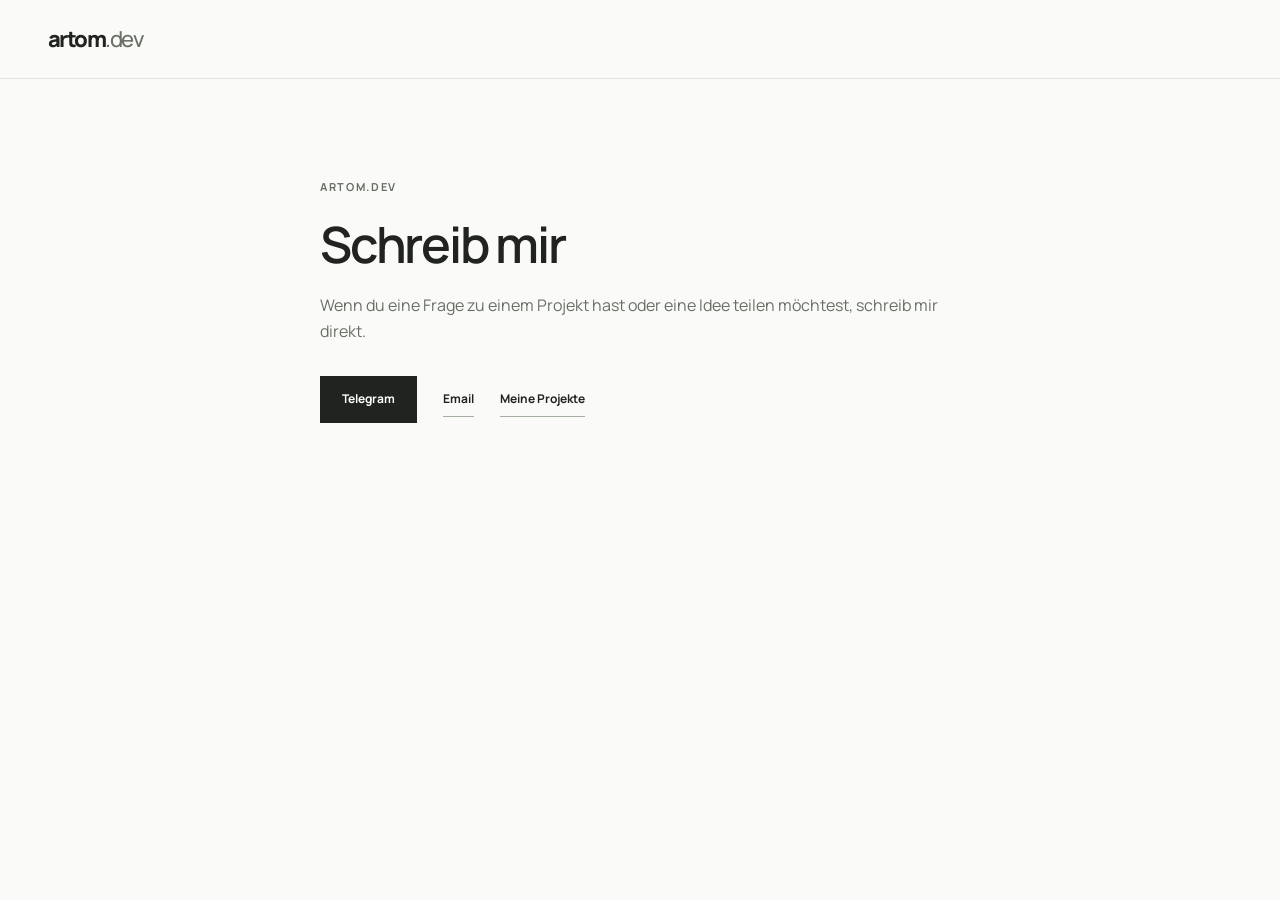
<file: de-thanks.html>
<!DOCTYPE html>
<html lang="de"><head><meta charset="UTF-8"><meta name="viewport" content="width=device-width,initial-scale=1"><title>Schreib mir | artom.dev</title><meta name="robots" content="noindex"><link href="https://fonts.googleapis.com/css2?family=Manrope:wght@400;500;600;700;800&display=swap" rel="stylesheet"><link rel="stylesheet" href="assets/css/styles.css?v=20261108-personal-v2"></head><body><header class="site-header"><div class="container header-inner"><a class="brand" href="de.html">artom<span>.dev</span></a></div></header><main><section class="section"><div class="container" style="max-width:640px"><div class="eyebrow">ARTOM.DEV</div><h1 style="font-size:clamp(32px,5vw,50px);margin:20px 0">Schreib mir</h1><p>Wenn du eine Frage zu einem Projekt hast oder eine Idee teilen möchtest, schreib mir direkt.</p><div class="hero-ctas"><a class="btn-primary" href="https://t.me/artom_dev" target="_blank" rel="noopener noreferrer">Telegram</a><a class="text-link" href="mailto:artom.devv@gmail.com">Email</a><a class="text-link" href="de.html#apps">Meine Projekte</a></div></div></section></main></body></html>
</file>
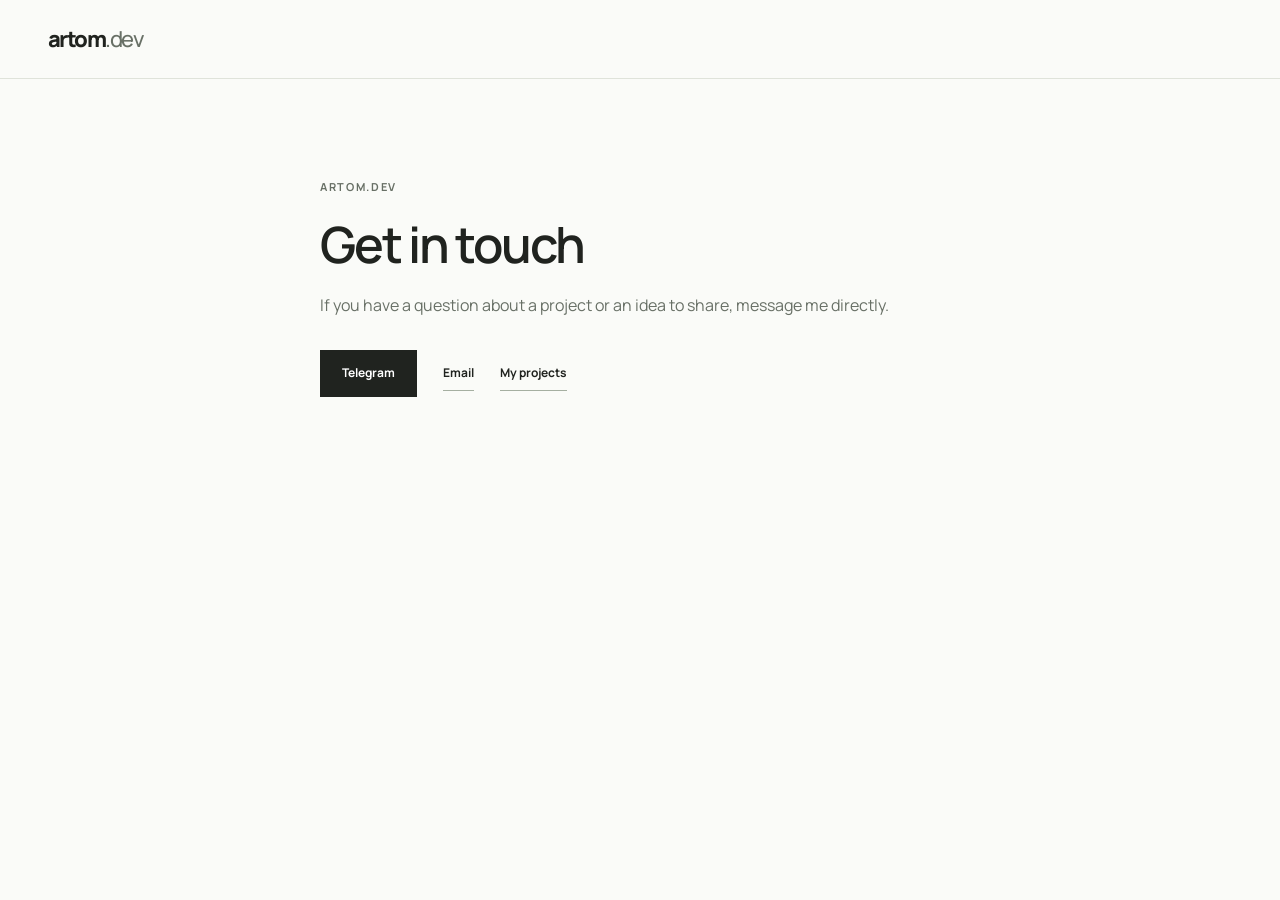
<file: en-thanks.html>
<!DOCTYPE html>
<html lang="en"><head><meta charset="UTF-8"><meta name="viewport" content="width=device-width,initial-scale=1"><title>Get in touch | artom.dev</title><meta name="robots" content="noindex"><link href="https://fonts.googleapis.com/css2?family=Manrope:wght@400;500;600;700;800&display=swap" rel="stylesheet"><link rel="stylesheet" href="assets/css/styles.css?v=20261108-personal-v2"></head><body><header class="site-header"><div class="container header-inner"><a class="brand" href="en.html">artom<span>.dev</span></a></div></header><main><section class="section"><div class="container" style="max-width:640px"><div class="eyebrow">ARTOM.DEV</div><h1 style="font-size:clamp(32px,5vw,50px);margin:20px 0">Get in touch</h1><p>If you have a question about a project or an idea to share, message me directly.</p><div class="hero-ctas"><a class="btn-primary" href="https://t.me/artom_dev" target="_blank" rel="noopener noreferrer">Telegram</a><a class="text-link" href="mailto:artom.devv@gmail.com">Email</a><a class="text-link" href="en.html#apps">My projects</a></div></div></section></main></body></html>
</file>
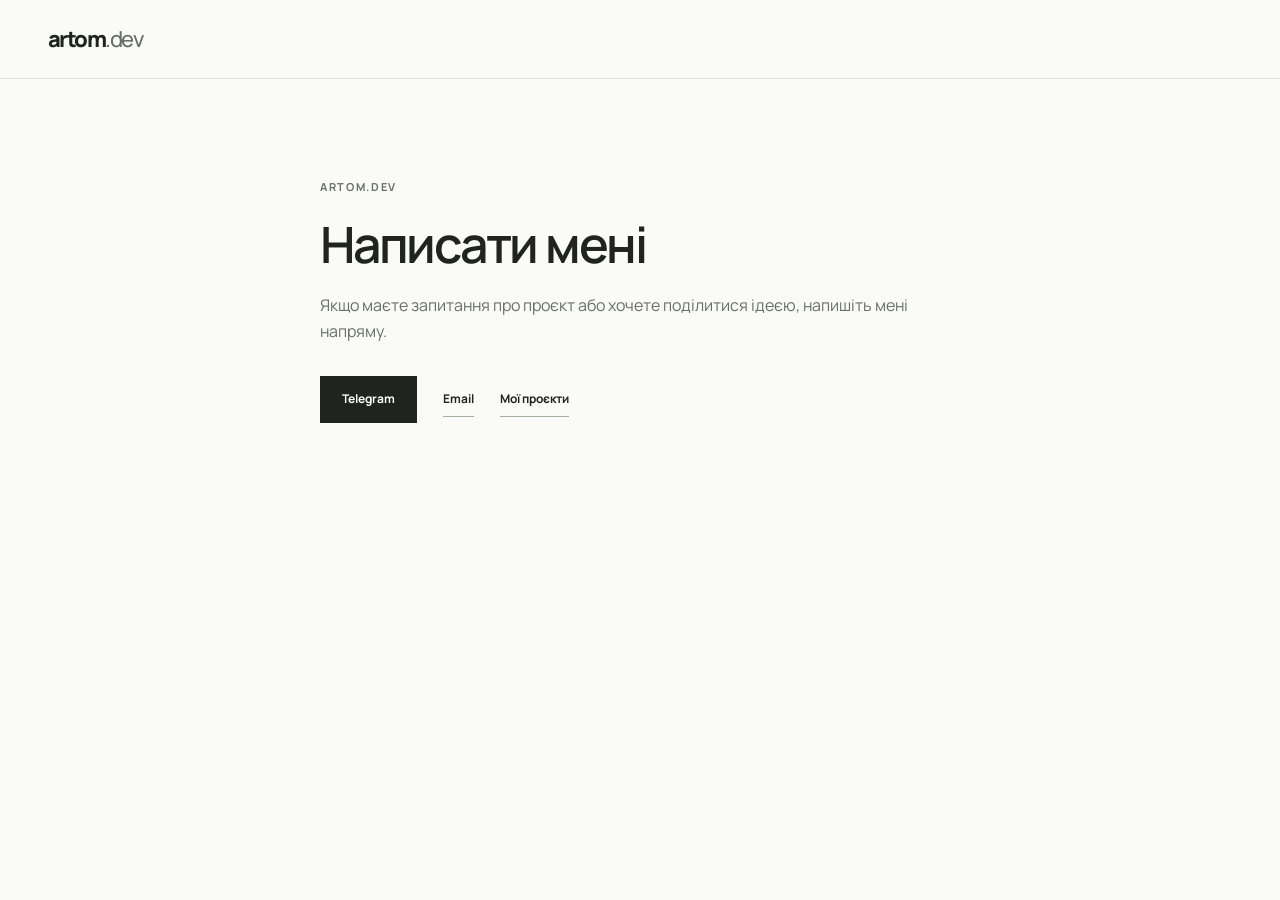
<file: thanks.html>
<!DOCTYPE html>
<html lang="uk"><head><meta charset="UTF-8"><meta name="viewport" content="width=device-width,initial-scale=1"><title>Написати мені | artom.dev</title><meta name="robots" content="noindex"><link href="https://fonts.googleapis.com/css2?family=Manrope:wght@400;500;600;700;800&display=swap" rel="stylesheet"><link rel="stylesheet" href="assets/css/styles.css?v=20261108-personal-v2"></head><body><header class="site-header"><div class="container header-inner"><a class="brand" href="index.html">artom<span>.dev</span></a></div></header><main><section class="section"><div class="container" style="max-width:640px"><div class="eyebrow">ARTOM.DEV</div><h1 style="font-size:clamp(32px,5vw,50px);margin:20px 0">Написати мені</h1><p>Якщо маєте запитання про проєкт або хочете поділитися ідеєю, напишіть мені напряму.</p><div class="hero-ctas"><a class="btn-primary" href="https://t.me/artom_dev" target="_blank" rel="noopener noreferrer">Telegram</a><a class="text-link" href="mailto:artom.devv@gmail.com">Email</a><a class="text-link" href="index.html#apps">Мої проєкти</a></div></div></section></main></body></html>
</file>
<file: assets/css/styles.css>
/* Personal project portfolio. One type family, a quiet grid and room for the work. */
:root{--ink:#20231f;--muted:#687066;--paper:#fafbf8;--line:#dfe3da;--soft:#f0f3ec;--accent:#365b40;--max:1240px}
*{box-sizing:border-box}
html{scroll-behavior:smooth;scroll-padding-top:96px}
body{margin:0;background:var(--paper);color:var(--ink);font-family:'Manrope',system-ui,sans-serif;font-size:16px;line-height:1.65;-webkit-font-smoothing:antialiased}
button,input,textarea{font:inherit}
button,a{-webkit-tap-highlight-color:transparent}
a{color:inherit;text-decoration:none}
button{cursor:pointer}
img{display:block;max-width:100%}
h1,h2,h3,p{margin:0}
h1,h2,h3{line-height:1.12;letter-spacing:-.045em;font-weight:600}
p{color:var(--muted)}
.container{width:min(var(--max),calc(100% - 96px));margin-inline:auto}
.section{padding:100px 0}
.eyebrow{font-size:11px;letter-spacing:.15em;text-transform:uppercase;font-weight:700;color:var(--muted);line-height:1.5}
h2{font-size:clamp(30px,3.3vw,44px);text-wrap:balance}
a:focus-visible,button:focus-visible{outline:2px solid var(--accent);outline-offset:5px}
.skip-link{position:fixed;top:10px;left:10px;padding:10px 20px;background:var(--ink);color:white;z-index:1000;transform:translateY(-150%)}
.skip-link:focus{transform:translateY(0)}
.site-header{position:sticky;top:0;z-index:30;background:rgba(250,251,248,.96);backdrop-filter:blur(16px);border-bottom:1px solid var(--line)}
.header-inner{display:flex;align-items:center;gap:34px;min-height:78px}
.brand{font-size:22px;font-weight:800;letter-spacing:-.07em;white-space:nowrap}
.brand span{font-weight:500;color:var(--muted)}
.main-nav{display:flex;gap:30px;margin-left:auto;align-items:center}
.main-nav a{font-size:12px;font-weight:600;color:var(--muted);padding:8px 0;transition:color .2s}
.main-nav a:hover{color:var(--ink)}
.lang-switch{position:relative;border-left:1px solid var(--line);padding-left:20px}
.lang-switch button{display:flex;gap:10px;align-items:center;border:0;background:none;padding:7px 0;color:var(--ink);font-size:12px}
.lang-switch ul{display:none;list-style:none;margin:12px 0 0;padding:6px;position:absolute;right:-10px;top:100%;background:var(--paper);border:1px solid var(--line);min-width:76px;box-shadow:0 12px 25px #20231f0d}
.lang-switch.open ul{display:block}
.lang-switch ul a{display:block;padding:8px 12px;font-size:12px}
.lang-switch ul a:hover{background:var(--soft)}
.hero{position:relative;padding:100px 0 90px;border-bottom:1px solid var(--line);overflow:hidden}
.hero:before{content:'';position:absolute;inset:0;z-index:-1;background-image:linear-gradient(to right,#dfe3da55 1px,transparent 1px);background-size:calc(100% / 8) 100%;mask-image:linear-gradient(to right,transparent,#000)}
.hero-grid{display:grid;grid-template-columns:minmax(0,1.55fr) minmax(280px,1fr);gap:8%;align-items:center}
.hero h1{font-size:clamp(42px,5.5vw,76px);line-height:1.1;margin:25px 0;letter-spacing:-.055em}
.hero h1 span{color:var(--accent)}
.hero-body{max-width:48ch;font-size:17px;line-height:1.8}
.hero-ctas{display:flex;align-items:center;gap:26px;flex-wrap:wrap;margin-top:32px}
.btn-primary,.btn-secondary,.btn-black{display:inline-flex;align-items:center;justify-content:center;gap:20px;font-size:12px;font-weight:700;line-height:1.4;border:1px solid var(--ink);padding:14px 21px;transition:background .2s,color .2s;min-height:46px}
.btn-primary{background:var(--ink);color:#fff}
.btn-primary:hover{background:var(--accent);border-color:var(--accent)}
.btn-primary span{font-size:18px;font-weight:400}
.text-link{font-size:12px;font-weight:700;border-bottom:1px solid #a5afa1;padding:7px 0}
.hobby-note{display:flex;align-items:center;gap:8px;margin-top:30px;font-size:11px;color:var(--muted)}
.status-dot{width:6px;height:6px;background:#6d8a60;border-radius:50%}
.project-index{border:1px solid var(--line);background:#f5f7f1;box-shadow:16px 16px 0 #e8ede355}
.index-heading{padding:22px;display:flex;justify-content:space-between;gap:14px;font-size:10px;text-transform:uppercase;letter-spacing:.12em;color:var(--muted)}
.project-index>a{display:flex;gap:20px;align-items:center;border-top:1px solid var(--line);padding:24px 22px;transition:background .2s}
.project-index>a:hover{background:#e9eee2}
.index-no{font-size:10px;color:var(--muted);align-self:flex-start;padding-top:5px}
.project-index strong{display:block;font-size:22px;font-weight:600;letter-spacing:-.04em}
.project-index small{display:block;font-size:10px;color:var(--muted);margin-top:5px}
.index-arrow{margin-left:auto;color:var(--muted);font-size:19px}
.index-footer{border-top:1px solid var(--line);padding:16px 22px;font-size:9px;text-transform:uppercase;letter-spacing:.13em;color:var(--muted)}
.section-heading{display:grid;grid-template-columns:1.1fr 1fr;gap:10%;align-items:end;margin-bottom:44px}
.section-heading h2{margin-top:14px}
.section-heading>p{font-size:14px;max-width:46ch;line-height:1.8}
#apps{border-bottom:1px solid var(--line)}
.products-list{display:grid;grid-template-columns:repeat(2,minmax(0,1fr));gap:36px}
.product-feature{display:flex;flex-direction:column;min-width:0}
.product-feature-copy{order:2;padding-top:24px}
.product-number{font-size:10px;color:var(--muted);letter-spacing:.12em;margin-bottom:14px}
.product-heading{display:flex;align-items:center;gap:12px;margin-bottom:14px}
.product-heading h3{font-size:29px;letter-spacing:-.045em}
.product-icon{width:44px;height:44px;border-radius:10px;background:var(--soft);object-fit:cover}
.product-icon:not([src]){display:none}
.product-feature-copy>p{font-size:14px;max-width:42ch;line-height:1.8;margin-bottom:22px}
.product-store-links{display:flex;flex-wrap:wrap;gap:9px}
.btn-black{background:transparent;color:var(--ink);border-color:#bbc3b5;font-size:10px;padding:11px 14px;gap:14px;min-height:40px}
.btn-black:hover{background:var(--ink);color:white;border-color:var(--ink)}
.product-visual.product-carousel{order:1;position:relative;display:block;height:370px;overflow:hidden;background:#f0f0ed;width:100%}
.product-carousel-track{display:flex;align-items:stretch;gap:0;width:100%;height:100%;padding:0 0 50px;overflow-x:auto;overflow-y:hidden;scroll-snap-type:x proximity;scroll-behavior:smooth;scroll-padding-inline:0;scrollbar-width:none;overscroll-behavior-x:contain}
.product-carousel-track::-webkit-scrollbar{display:none}
.product-carousel-image{display:block;flex:0 0 auto;width:auto;height:100%;max-width:none;padding:0;object-fit:contain;border-radius:0;scroll-snap-align:start}
.product-carousel-track:focus-visible{outline:2px solid var(--accent);outline-offset:-2px}
.product-carousel-arrow{position:absolute;bottom:9px;display:flex;align-items:center;justify-content:center;width:32px;height:32px;border:1px solid #ccd2c6;background:var(--paper);color:var(--ink);border-radius:50%;font:23px/1 Arial,sans-serif;padding:0 0 2px;z-index:2}
.product-carousel-prev{left:14px}.product-carousel-next{left:54px}
.product-carousel-arrow:disabled{opacity:.25;cursor:default}
.product-carousel-progress{position:absolute;bottom:18px;right:14px;color:var(--muted);font-size:10px;letter-spacing:.12em;pointer-events:none}
#cases{background:#f2f4ee;border-bottom:1px solid var(--line)}
.cases-grid{display:grid;grid-template-columns:repeat(2,minmax(0,1fr));gap:40px 36px}
.case{position:relative;min-width:0}
.case .bg{aspect-ratio:1.65;overflow:hidden;background:#e2e6dc;border:1px solid #dbe0d5}
.case .bg img{width:100%;height:100%;object-fit:cover;object-position:top;transition:transform .5s}
.case:hover .bg img{transform:scale(1.025)}
.case .content{display:flex;justify-content:space-between;align-items:flex-start;gap:16px;padding-top:20px}
.case h3{font-size:21px;letter-spacing:-.035em}
.case p{font-size:12px;margin-top:9px;line-height:1.7;max-width:37ch}
.case .actions{flex-shrink:0;padding-top:2px}
.case .actions .btn-black{border:0;padding:4px 0;font-size:10px;border-bottom:1px solid #9ca793;min-height:0}
.case .actions .btn-black:hover{background:transparent;color:var(--accent)}
.case .actions svg{display:none}
.case-sale-badge{position:absolute;top:14px;right:14px;padding:7px 11px;background:var(--paper);color:var(--ink);font-size:9px;font-weight:700;letter-spacing:.08em;border:1px solid var(--line)}
.about-grid{display:grid;grid-template-columns:1.1fr 1fr;gap:12%}
.about-grid h2{margin:18px 0 26px;max-width:16ch}
.about-grid p{font-size:14px;line-height:1.9;max-width:49ch}
.about-grid .about-intro{color:var(--ink);margin-bottom:18px}
.interests{border-top:1px solid var(--line);align-self:center}
.interest{display:flex;gap:28px;padding:26px 0;border-bottom:1px solid var(--line)}
.interest-number{font-size:10px;color:var(--muted);padding-top:5px}
.interest h3{font-size:21px;margin-bottom:8px}
.interest p{font-size:12px;line-height:1.7}
#contacts{background:#e9eee3;padding-bottom:0;border-top:1px solid #d6dfcf}
.contact-grid{display:grid;grid-template-columns:1.1fr 1fr;gap:12%;padding-bottom:70px}
.contact-grid h2{margin:18px 0 20px}
.contact-grid p{font-size:14px;max-width:42ch;margin-bottom:28px}
.contacts-links{display:flex;flex-direction:column;align-self:center;border-top:1px solid #cbd5c2}
.contact-a{display:flex;align-items:center;justify-content:space-between;gap:14px;padding:19px 0;border-bottom:1px solid #cbd5c2;font-size:15px;overflow-wrap:anywhere}
.contact-a span{color:var(--muted);font-size:19px;flex-shrink:0}
.contact-a:hover{color:var(--accent)}
.site-footer{display:flex;align-items:center;gap:30px;border-top:1px solid #cbd5c2;padding:26px 0;font-size:10px;color:var(--muted)}
.site-footer>.brand{color:var(--ink);font-size:18px;margin-right:auto}
@media(min-width:1450px){.hero{padding-top:120px;padding-bottom:110px}}
@media(max-width:1000px){.container{width:calc(100% - 64px)}.hero-grid{gap:6%;grid-template-columns:1.35fr 1fr}.hero{padding:80px 0}.hero h1{font-size:50px}.main-nav{gap:20px}.header-inner{gap:22px}.section{padding:76px 0}.case .content{display:block}.case .actions{margin-top:14px}.section-heading{gap:6%}.about-grid,.contact-grid{gap:7%}.product-visual.product-carousel{height:340px}.site-footer{gap:18px}}
@media(max-width:760px){.container{width:calc(100% - 40px)}.header-inner{min-height:70px;gap:16px;flex-wrap:wrap;padding-top:14px;padding-bottom:12px}.brand{font-size:21px}.lang-switch{margin-left:auto;border-left:0;padding:0}.main-nav{order:3;flex-basis:100%;margin:0;justify-content:space-between;gap:12px}.main-nav a{padding:0;font-size:11px}.lang-switch ul{margin-top:6px}.hero{padding:54px 0}.hero-grid{grid-template-columns:1fr;gap:42px}.hero h1{font-size:clamp(37px,8.7vw,56px);margin:20px 0 24px}.hero-body{font-size:15px;max-width:42ch}.hero-ctas{gap:22px;margin-top:26px}.hobby-note{margin-top:22px}.project-index{box-shadow:8px 8px 0 #e8ede355}.index-heading{padding:16px 18px}.project-index>a{padding:16px 18px;gap:18px}.project-index strong{font-size:20px}.project-index small{margin-top:2px}.index-footer{padding:12px 18px}.section{padding:56px 0}.section-heading{grid-template-columns:1fr;gap:20px;margin-bottom:30px}.section-heading h2{margin-top:12px}.section-heading>p{font-size:13px}.products-list,.cases-grid{grid-template-columns:1fr;gap:42px}.product-visual.product-carousel{height:330px}.product-feature-copy{padding-top:20px}.product-heading h3{font-size:27px}.product-feature-copy>p{font-size:13px;max-width:45ch;margin-bottom:18px}.product-store-link{font-size:9px;gap:9px;padding:10px 12px}.case .content{display:flex;gap:12px;padding-top:17px}.case h3{font-size:19px}.case p{font-size:12px}.case .actions{margin-top:0}.case .actions .btn-black{font-size:9px}.about-grid,.contact-grid{grid-template-columns:1fr;gap:34px}.about-grid h2{max-width:19ch}.about-grid p{font-size:13px}.interest{padding:20px 0}.contact-grid{padding-bottom:44px}.contact-grid p{font-size:13px}.contact-a{font-size:14px}.site-footer{flex-wrap:wrap;gap:10px;align-items:center;padding:22px 0}.site-footer>.brand{flex-basis:70%;margin:0}.site-footer>span:nth-child(2){order:3;flex-basis:100%}.site-footer>span:last-child{margin-left:auto}}
@media(max-width:360px){.container{width:calc(100% - 32px)}.hero h1{font-size:35px}.hero-ctas{gap:16px}.btn-primary{padding:13px 16px}.case .content{display:block}.case .actions{margin-top:12px}.main-nav{gap:8px}.main-nav a{font-size:10px}}
@media(prefers-reduced-motion:reduce){html,.product-carousel-track{scroll-behavior:auto}*,*::before,*::after{transition:none!important;animation:none!important}}

.icon-arrow{display:inline-block;width:17px;height:17px;vertical-align:middle;flex-shrink:0}.icon-arrow-down{transform:rotate(90deg)}.icon-chevron{display:block;width:12px;height:8px}.product-feature{scroll-margin-top:110px}

/* Quiet browser chrome for website previews. */
.browser-frame{overflow:hidden;border:1px solid #d2d9cc;border-radius:14px;background:var(--paper);transition:transform .45s cubic-bezier(.2,.7,.2,1),box-shadow .45s,border-color .3s}
.browser-bar{height:46px;display:grid;grid-template-columns:56px minmax(0,1fr) 56px;align-items:center;gap:10px;padding:0 15px;background:#e8ede3;border-bottom:1px solid #d6ddcf}
.browser-dots{display:flex;gap:5px}.browser-dots i{width:7px;height:7px;background:#aebba6;border-radius:50%}.browser-dots i:nth-child(2){opacity:.7}.browser-dots i:nth-child(3){opacity:.45}
.browser-address{display:block;min-width:0;overflow:hidden;text-overflow:ellipsis;white-space:nowrap;text-align:center;font-family:ui-monospace,SFMono-Regular,Consolas,monospace;font-size:10px;line-height:26px;padding:0 10px;border:1px solid #d6dece;border-radius:5px;background:#f5f7f1;color:#5c6b54;transition:background .2s,color .2s}
.browser-address:hover{background:#fff;color:var(--ink)}.browser-address:focus-visible{outline:2px solid var(--accent);outline-offset:2px}
.browser-bar-end{display:flex;justify-content:flex-end;color:#819076}.browser-bar-end svg{width:13px;height:13px}
.case .browser-frame .bg{border:0}.case-sale-badge{top:60px}
.case.reveal-ready{opacity:0;transform:translateY(22px);transition:opacity .65s ease var(--reveal-delay,0ms),transform .65s cubic-bezier(.2,.7,.2,1) var(--reveal-delay,0ms)}
.case.reveal-ready.is-revealed{opacity:1;transform:none}
@media(hover:hover) and (pointer:fine){.case:hover .browser-frame{transform:translateY(-5px);box-shadow:0 16px 30px -18px #3b4f3a55;border-color:#aab99f}.case:hover .bg img{transform:scale(1.035)}}
@media(max-width:760px){.browser-bar{height:40px;grid-template-columns:35px minmax(0,1fr) 18px;gap:8px;padding:0 11px}.browser-dots{gap:4px}.browser-dots i{width:6px;height:6px}.browser-address{font-size:9px;line-height:24px;padding:0 7px}.browser-frame{border-radius:11px}.case-sale-badge{top:52px}}
@media(prefers-reduced-motion:reduce){.case.reveal-ready{opacity:1;transform:none;transition:none}.case:hover .browser-frame,.case:hover .bg img{transform:none}.browser-frame,.browser-address{transition:none}}

/* Advertising studio: an illustrative composition, never a performance dashboard. */
.ads-showcase{margin-top:64px;border:1px solid #d2dacb;background:#f1f4ed;overflow:hidden;scroll-margin-top:110px}
.ads-top{display:grid;grid-template-columns:1.05fr 1fr;align-items:center}
.ads-copy{padding:48px 0 48px 40px;position:relative;z-index:2}
.ads-copy .eyebrow{display:flex;align-items:center;gap:10px;color:var(--accent)}
.ads-label-line{width:23px;height:1px;background:currentColor}
.ads-copy h3{font-size:clamp(30px,3.4vw,46px);line-height:1.14;letter-spacing:-.05em;margin:22px 0}
.ads-copy h3 em{font-style:normal;color:var(--accent)}
.ads-copy>p{font-size:14px;line-height:1.85;max-width:47ch}
.ads-actions{display:flex;align-items:center;flex-wrap:wrap;gap:18px 22px;margin-top:27px}
.ads-actions .btn-primary{padding:13px 18px;gap:15px}.ads-actions .text-link{font-size:11px}
.ads-art{height:420px;position:relative;isolation:isolate;overflow:hidden;background:radial-gradient(ellipse at 55% 48%,#d9e5cf88,transparent 65%)}
.ads-orbit{position:absolute;left:50%;top:48%;width:285px;height:285px;border:1px solid #b1c4a155;border-radius:50%;transform:translate(-50%,-50%)}
.ads-orbit-two{width:385px;height:385px}.ads-orbit-three{width:485px;height:485px;border-style:dashed;opacity:.65}
.ads-paths{position:absolute;width:100%;height:100%;inset:0;stroke:#7e9e69;stroke-width:1;stroke-dasharray:4 7;opacity:.55}
.ads-brand-card{position:absolute;top:80px;left:50%;width:200px;background:#fafbf8;border:1px solid #ced9c4;border-radius:12px;padding:12px;transform:translateX(-50%) rotate(-7deg);box-shadow:0 25px 36px -18px #31472a55;z-index:2;transition:transform .65s cubic-bezier(.2,.7,.2,1),box-shadow .65s}
.ads-card-top{display:flex;align-items:center;gap:8px;font-size:9px;color:#384b31;font-weight:700;padding-bottom:11px}.ads-card-avatar{width:19px;height:19px;background:#b9caa8;border-radius:50%}.ads-card-dots{margin-left:auto;letter-spacing:2px}
.ads-card-art{height:159px;background:#dfe9d5;border-radius:6px;position:relative;overflow:hidden}
.ads-sculpture{position:absolute;display:block;width:88px;height:132px;border:19px solid #5e7e4c;border-radius:60px;transform:rotate(34deg);box-shadow:8px 9px 0 #bacdad;top:21px;left:27px}
.ads-sculpture-front{border-color:#8aa574;transform:rotate(34deg) translate(39px,0);box-shadow:7px 7px 0 #afc39f;top:8px}
.ads-art-star{position:absolute;width:37px;height:37px;right:9px;top:12px;color:#48603b}
.ads-card-bottom{display:flex;align-items:center;justify-content:space-between;padding:12px 2px 0;font-size:9px;color:#526349}.ads-card-bottom svg{width:13px;height:13px}
.ads-platform{position:absolute;display:flex;align-items:center;gap:9px;padding:11px 15px;background:#fafbf8f5;border:1px solid #cfd9c6;border-radius:40px;color:#3e5633;font-size:11px;font-weight:600;box-shadow:0 8px 18px -12px #3e563344;z-index:3}
.ads-platform svg{width:22px;height:22px}.ads-instagram{left:8%;top:45px;transform:rotate(-9deg)}.ads-facebook{right:5%;top:140px;transform:rotate(8deg)}.ads-f{font-family:Arial,sans-serif;font-size:24px;font-weight:bold;line-height:22px;width:14px;text-align:center}
.ads-audience{position:absolute;left:12%;bottom:55px;display:flex;align-items:center;gap:10px;padding:11px 15px 11px 11px;background:#365b40;border:1px solid #365b40;border-radius:8px;color:#fff;font-size:10px;font-weight:600;box-shadow:0 12px 22px -14px #23381e99;transform:rotate(3deg);z-index:4}
.ads-people{display:flex;padding-right:5px}.ads-people>span{display:block;width:27px;height:27px;background:#c8d8bc;border:2px solid #365b40;border-radius:50%;margin-right:-6px;overflow:hidden}.ads-people>span:nth-child(2){background:#e4ebdc}.ads-people>span:nth-child(3){background:#9fb68c}.ads-people svg{width:23px;height:23px;fill:#5d794f}
.ads-art-caption{position:absolute;bottom:18px;left:20px;right:20px;text-align:center;font-size:9px;letter-spacing:.09em;color:#77856c}
.ads-process{display:grid;grid-template-columns:repeat(3,minmax(0,1fr));border-top:1px solid #d2dacb;background:#fafbf880}
.ads-step{padding:27px 30px 30px;position:relative}.ads-step+.ads-step{border-left:1px solid #d2dacb}.ads-step-no{display:block;font-size:10px;letter-spacing:.12em;color:#7f9273;margin-bottom:14px}.ads-step h4{font-size:15px;letter-spacing:-.025em;font-weight:600;line-height:1.4;margin:0 0 9px}.ads-step p{font-size:12px;line-height:1.8}
@media(hover:hover) and (pointer:fine){.ads-showcase:hover .ads-brand-card{transform:translateX(-50%) rotate(-2deg) translateY(-5px);box-shadow:0 30px 42px -18px #31472a66}}
.ads-showcase.ads-enter .ads-brand-card{animation:ads-card-arrive 1.1s cubic-bezier(.2,.7,.2,1) both}.ads-showcase.ads-enter .ads-platform{animation:ads-chip-arrive 1.2s .15s cubic-bezier(.2,.7,.2,1) both}.ads-showcase.ads-enter .ads-audience{animation:ads-chip-arrive 1.2s .35s cubic-bezier(.2,.7,.2,1) both}.ads-showcase.ads-enter .ads-paths{animation:ads-path-flow 4s linear 1}.ads-showcase.ads-enter .ads-art-star{animation:ads-star-turn 2s .4s ease-out 1}
@keyframes ads-card-arrive{from{opacity:0;translate:0 26px;rotate:-6deg}to{opacity:1;translate:0 0;rotate:0deg}}
@keyframes ads-chip-arrive{from{opacity:0;translate:0 18px}to{opacity:1;translate:0 0}}
@keyframes ads-path-flow{from{stroke-dashoffset:100}to{stroke-dashoffset:0}}
@keyframes ads-star-turn{from{rotate:-90deg}to{rotate:0deg}}
@media(max-width:1000px){.ads-copy{padding:34px 0 34px 28px}.ads-art{height:400px}.ads-platform{padding:9px 11px;font-size:10px}.ads-instagram{left:3%}.ads-facebook{right:2%;top:160px}.ads-audience{left:5%;bottom:42px}.ads-art-caption{bottom:10px}.ads-step{padding:24px}}
@media(max-width:760px){.ads-showcase{margin-top:40px}.ads-top{grid-template-columns:1fr}.ads-copy{padding:28px 24px 0}.ads-copy h3{font-size:clamp(30px,8vw,40px);margin:18px 0}.ads-copy>p{font-size:13px}.ads-art{height:365px;margin:12px 0 0}.ads-brand-card{top:58px;width:185px}.ads-card-art{height:146px}.ads-instagram{top:34px;left:6%}.ads-facebook{right:5%;top:128px}.ads-audience{left:9%;bottom:37px}.ads-art-caption{bottom:9px;font-size:8px}.ads-process{grid-template-columns:1fr}.ads-step{padding:22px 24px 22px 57px}.ads-step+.ads-step{border-left:0;border-top:1px solid #d2dacb}.ads-step-no{position:absolute;left:24px;top:25px;margin:0}.ads-step h4{font-size:14px}.ads-step p{font-size:12px}.ads-actions{gap:12px 20px}.ads-actions .btn-primary{font-size:11px}}
@media(prefers-reduced-motion:reduce){.ads-showcase *{animation:none!important;transition:none!important}.ads-showcase:hover .ads-brand-card{transform:translateX(-50%) rotate(-7deg)}}
</file>
